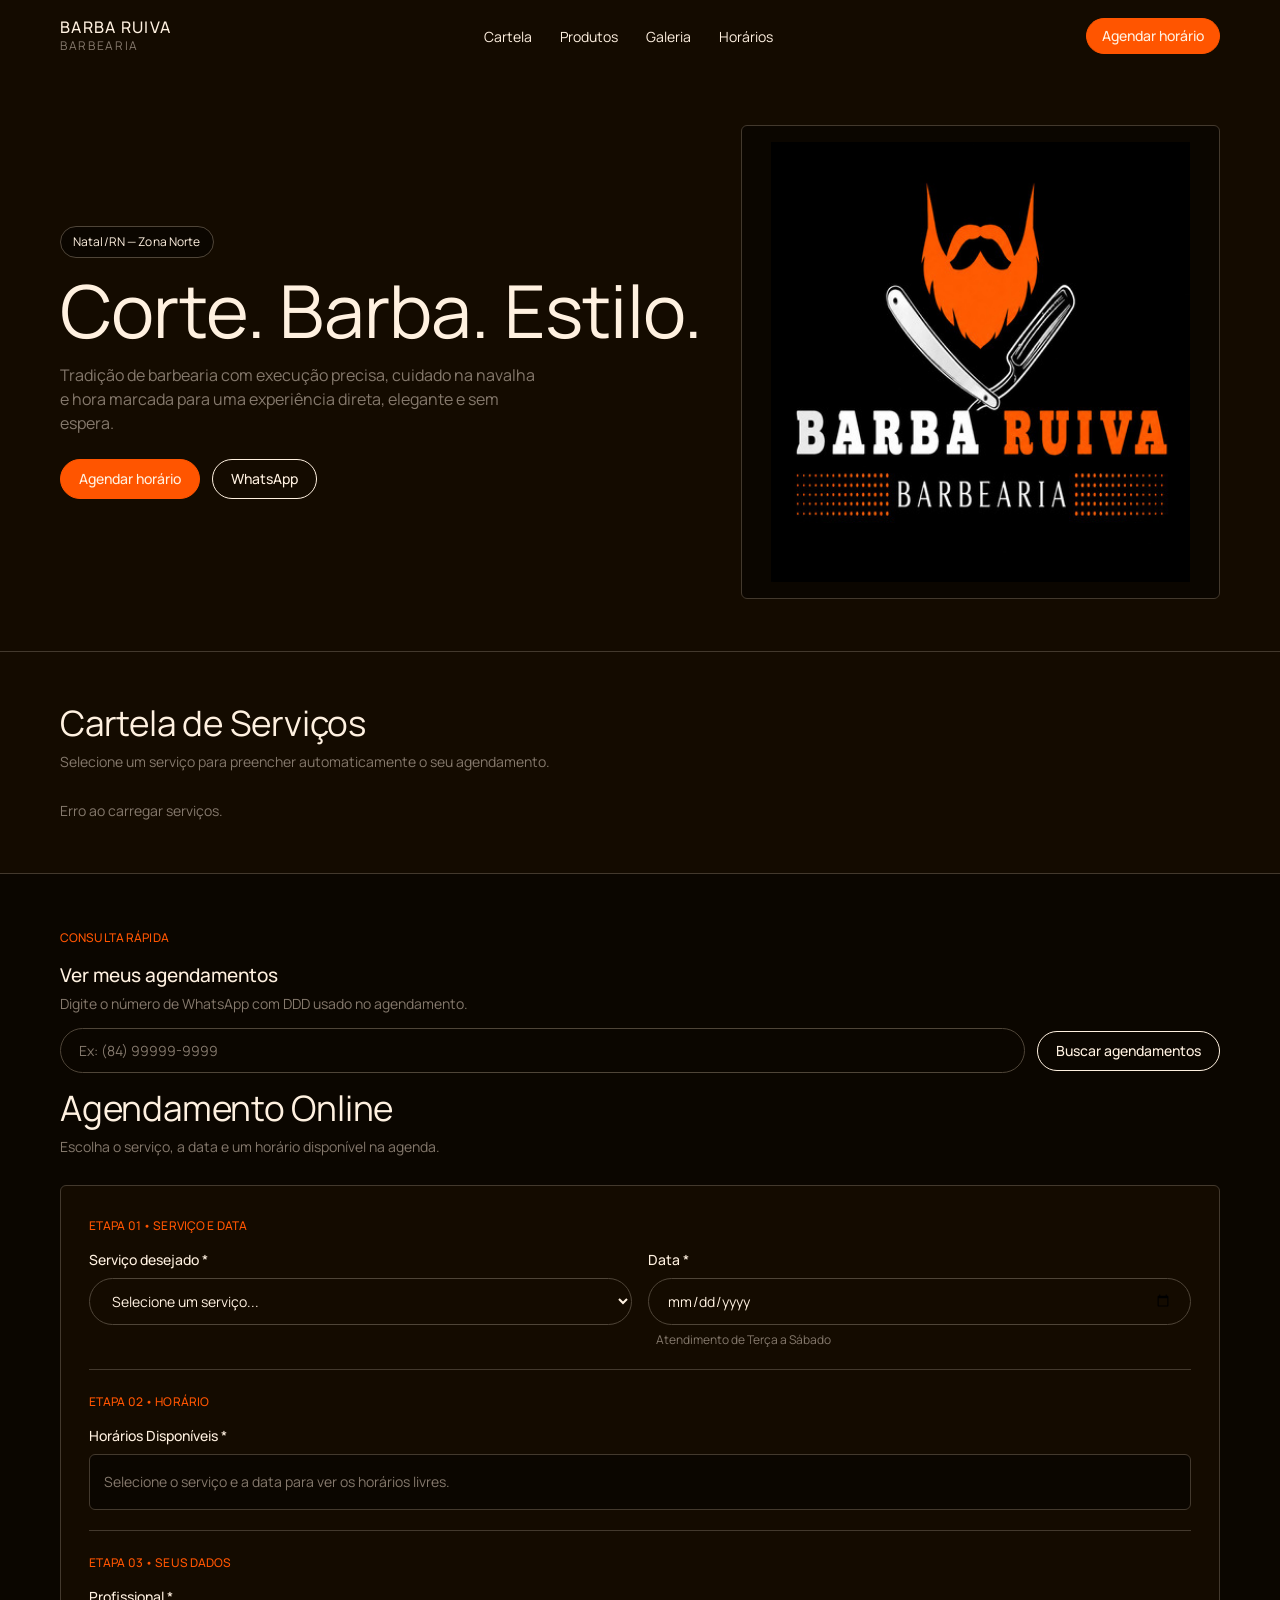
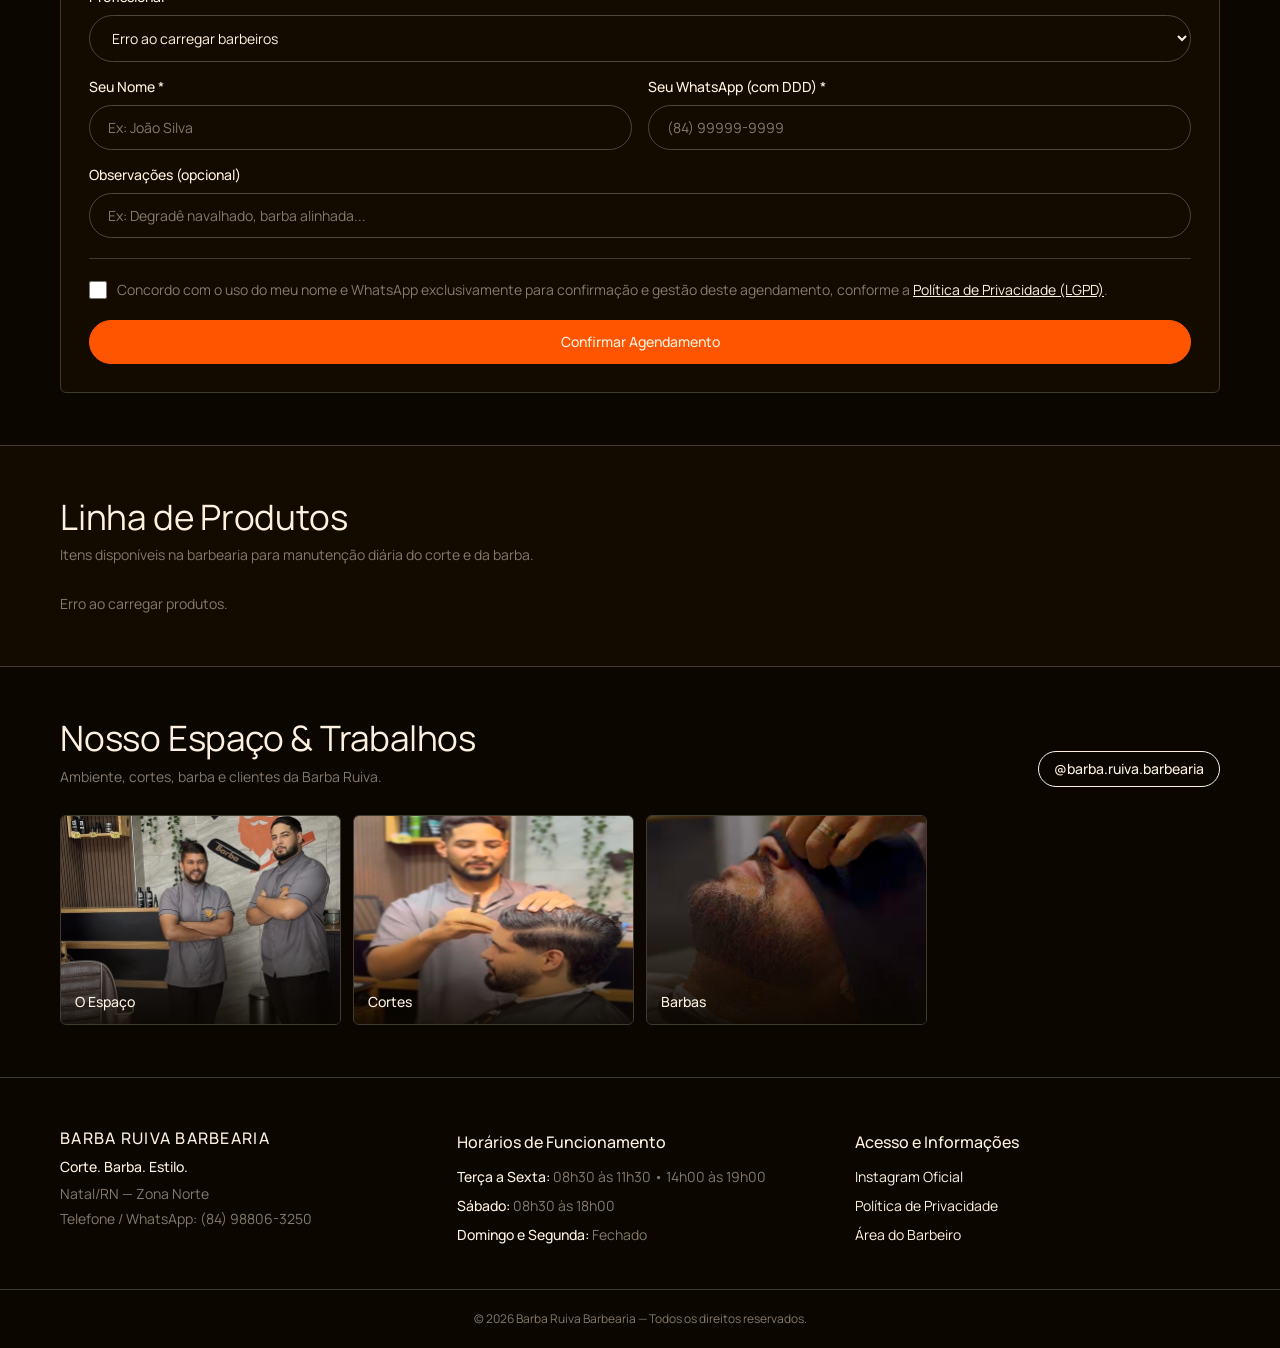
<file: index.html>
<!DOCTYPE html>
<html lang="pt-BR">
<head>
  <meta charset="UTF-8" />
  <meta name="viewport" content="width=device-width, initial-scale=1.0" />
  <title>Barba Ruiva Barbearia | Corte. Barba. Estilo. — Natal/RN</title>
  <link rel="preconnect" href="https://fonts.googleapis.com">
  <link rel="preconnect" href="https://fonts.gstatic.com" crossorigin>
  <link href="https://fonts.googleapis.com/css2?family=Inter:wght@400;500&family=Manrope:wght@400;500&display=swap" rel="stylesheet">
  <link rel="stylesheet" href="assets/css/style.css" />
  
  <!-- Configuração para Android -->
<link rel="manifest" href="manifest.json">
<meta name="theme-color" content="#121212">

<!-- Configuração para iPhone / iPad -->
<link rel="apple-touch-icon" href="logo.jpg">

<!-- Ícone padrão para abas de navegadores -->
<link rel="icon" type="image/png" sizes="192x192" href="logo.jpg">

<!-- Meta Tags para Compartilhamento (WhatsApp, Instagram, Facebook, LinkedIn) -->
<meta name="description" content="Cortes modernos, barba e estilo, Natal/RN. Agende seu horário!">
<meta property="og:type" content="website">
<meta property="og:title" content="Barba Ruiva Barbearia, Natal/RN">
<meta property="og:description" content="Cortes modernos, barba e estilo, Natal/RN. Agende seu horário!">
<meta property="og:image" content="logo.jpg">
<meta property="og:url" content="https://g4brielifrnnatal-ui.github.io/barbearia-barba-ruiva/">

<!-- Meta Tags para X (Twitter) -->
<meta name="twitter:card" content="summary_large_image">
<meta name="twitter:title" content="Barba Ruiva Barbearia - Pajuçara, Natal/RN">
<meta name="twitter:description" content="Cortes modernos, barba e estilo, Natal/RN. Agende seu horário!">
<meta name="twitter:image" content="https://github.io">
</head>
<body>

  <!-- Cabeçalho / Navegação -->
  <header class="navbar" id="main-navbar">
    <div class="container nav-content">
      <a href="#" class="brand" aria-label="Barba Ruiva Barbearia">
        <span class="brand-title">BARBA RUIVA</span>
        <span class="brand-sub">BARBEARIA</span>
      </a>

      <nav class="nav-links" aria-label="Navegação principal">
        <a href="#servicos">Cartela</a>
        <a href="#produtos">Produtos</a>
        <a href="#galeria">Galeria</a>
        <a href="#horarios">Horários</a>
      </nav>

      <div class="nav-actions">
        <a href="#agendar" class="btn btn-primary btn-sm">Agendar horário</a>
      </div>
    </div>
  </header>

  <!-- Hero Section -->
  <section class="hero">
    <div class="container hero-grid">
      <div class="hero-content">
        <span class="badge">Natal/RN — Zona Norte</span>
        <h1>Corte. Barba. Estilo.</h1>
        <p class="hero-subtitle">
          Tradição de barbearia com execução precisa, cuidado na navalha e hora marcada para uma experiência direta, elegante e sem espera.
        </p>
        <div class="hero-actions">
          <a href="#agendar" class="btn btn-primary">Agendar horário</a>
          <a href="https://wa.me/5584988063250" target="_blank" rel="noopener" class="btn btn-outline">
            WhatsApp
          </a>
        </div>
      </div>

      <div class="hero-media">
        <div class="hero-media-frame">
          <img
            src="logo.jpg"
            alt="Barbeiro em atendimento na Barba Ruiva Barbearia"
            onerror="this.src='https://placehold.co/900x1050/140b00/fff1e0?text=Barba+Ruiva+Barbearia'"
          />
        </div>
      </div>
    </div>
  </section>

  <!-- Cartela de Serviços -->
  <section id="servicos" class="section">
    <div class="container">
      <div class="section-header">
        <h2>Cartela de Serviços</h2>
        <p>Selecione um serviço para preencher automaticamente o seu agendamento.</p>
      </div>
      <div id="lista-servicos" class="grid-cards">
        <p class="loading-text">Carregando cartela de serviços...</p>
      </div>
    </div>
  </section>

  <!-- Agendamento Online -->
  <section id="agendar" class="section section-recessed">
    <!-- Consulta Rápida: Ver Meus Agendamentos -->
        <div id="meus-agendamentos-box" class="container">
          <div class="my-bookings-header">
            <div>
              <span class="step-label">Consulta Rápida</span>
              <h3>Ver meus agendamentos</h3>
              <p class="muted">Digite o número de WhatsApp com DDD usado no agendamento.</p>
            </div>
          </div>

          <div class="my-bookings-search">
            <input
              type="tel"
              id="input-consulta-telefone"
              placeholder="Ex: (84) 99999-9999"
              aria-label="Número de telefone para consultar agendamentos"
            />
            <button type="button" id="btn-buscar-agendamentos" class="btn btn-outline">
              Buscar agendamentos
            </button>
          </div>

          <div id="resultado-meus-agendamentos" class="my-bookings-results hidden"></div>
        </div>
    <div class="container">
      <div class="section-header">
        <h2>Agendamento Online</h2>
        <p>Escolha o serviço, a data e um horário disponível na agenda.</p>
      </div>

      <form id="form-agendamento" class="booking-card">
        <div class="form-step-block">
          <span class="step-label">Etapa 01 • Serviço e Data</span>
          <div class="form-grid">
            <div class="form-group">
              <label for="select-servico">Serviço desejado *</label>
              <select id="select-servico" required>
                <option value="">Selecione um serviço...</option>
              </select>
            </div>

            <div class="form-group">
              <label for="input-data">Data *</label>
              <input type="date" id="input-data" required />
              <small class="hint">Atendimento de Terça a Sábado</small>
            </div>
          </div>
        </div>

        <div class="form-step-block">
          <span class="step-label">Etapa 02 • Horário</span>
          <div class="form-group">
            <label>Horários Disponíveis *</label>
            <div id="container-horarios" class="slots-grid">
              <span class="slot-placeholder">Selecione o serviço e a data para ver os horários livres.</span>
            </div>
            <input type="hidden" id="input-horario-inicio" required />
            <input type="hidden" id="input-horario-fim" required />
          </div>
        </div>

        <div class="form-step-block">
          <span class="step-label">Etapa 03 • Seus Dados</span>
          <div class="form-group">
              <label for="select-barbeiro">Profissional *</label>
              <select id="select-barbeiro" required>
                <option value="">Carregando barbeiros...</option>
              </select>
            </div>
          <div class="form-grid">
            <div class="form-group">
              <label for="input-nome">Seu Nome *</label>
              <input type="text" id="input-nome" placeholder="Ex: João Silva" required />
            </div>

            <div class="form-group">
              <label for="input-whatsapp">Seu WhatsApp (com DDD) *</label>
              <input type="tel" id="input-whatsapp" placeholder="(84) 99999-9999" required />
            </div>
          </div>

          <div class="form-group">
            <label for="input-obs">Observações (opcional)</label>
            <input type="text" id="input-obs" placeholder="Ex: Degradê navalhado, barba alinhada..." />
          </div>
        </div>

        <div class="lgpd-box">
          <label class="checkbox-label">
            <input type="checkbox" id="input-lgpd" required />
            <span>
              Concordo com o uso do meu nome e WhatsApp exclusivamente para confirmação e gestão deste agendamento, conforme a <a href="privacidade.html" target="_blank">Política de Privacidade (LGPD)</a>.
            </span>
          </label>
        </div>

        <button type="submit" id="btn-confirmar" class="btn btn-primary btn-block">
          Confirmar Agendamento
        </button>

        <div id="feedback-agendamento" class="feedback hidden"></div>
      </form>
    </div>
  </section>

  <!-- Linha de Produtos -->
  <section id="produtos" class="section">
    <div class="container">
      <div class="section-header">
        <h2>Linha de Produtos</h2>
        <p>Itens disponíveis na barbearia para manutenção diária do corte e da barba.</p>
      </div>
      <div id="lista-produtos" class="grid-cards">
        <p class="loading-text">Carregando vitrine de produtos...</p>
      </div>
    </div>
  </section>

  <!-- Galeria — Nosso Espaço & Trabalhos -->
  <section id="galeria" class="section section-recessed">
    <div class="container">
      <div class="section-header gallery-header">
        <div>
          <h2>Nosso Espaço &amp; Trabalhos</h2>
          <p>Ambiente, cortes, barba e clientes da Barba Ruiva.</p>
        </div>
        <a href="https://www.instagram.com/barba.ruiva.barbearia/" target="_blank" rel="noopener" class="btn btn-outline btn-sm">
          @barba.ruiva.barbearia
        </a>
      </div>

      <div class="gallery-grid">
        <div class="gallery-item">
          <img src="espaco.jpg" alt="Espaço Barba Ruiva" onerror="this.src='https://placehold.co/600x420/140b00/fff1e0?text=Espaco+Barba+Ruiva'" />
          <span>O Espaço</span>
        </div>
        <div class="gallery-item">
          <img src="corte.jpg" alt="Cortes Masculinos" onerror="this.src='https://placehold.co/600x420/140b00/fff1e0?text=Cortes'" />
          <span>Cortes</span>
        </div>
        <div class="gallery-item">
          <img src="barba.jpg" alt="Barba e Navalha" onerror="this.src='https://placehold.co/600x420/140b00/fff1e0?text=Barbas'" />
          <span>Barbas</span>
        
    </div>
  </section>

  <!-- Rodapé -->
  <footer id="horarios" class="footer">
    <div class="container footer-grid">
      <div>
        <h3 class="brand-title">BARBA RUIVA BARBEARIA</h3>
        <p class="footer-tagline">Corte. Barba. Estilo.</p>
        <p class="muted">Natal/RN — Zona Norte</p>
        <p class="muted">Telefone / WhatsApp: (84) 98806-3250</p>
      </div>

      <div>
        <h4>Horários de Funcionamento</h4>
        <ul class="hours-list">
          <li><strong>Terça a Sexta:</strong> 08h30 às 11h30 • 14h00 às 19h00</li>
          <li><strong>Sábado:</strong> 08h30 às 18h00</li>
          <li><strong>Domingo e Segunda:</strong> Fechado</li>
        </ul>
      </div>

      <div>
        <h4>Acesso e Informações</h4>
        <ul class="footer-links">
          <li><a href="https://www.instagram.com/barba.ruiva.barbearia/" target="_blank" rel="noopener">Instagram Oficial</a></li>
          <li><a href="privacidade.html">Política de Privacidade</a></li>
          <li><a href="admin.html">Área do Barbeiro</a></li>
        </ul>
      </div>
    </div>
    <div class="footer-bottom">
      <p>© 2026 Barba Ruiva Barbearia — Todos os direitos reservados.</p>
    </div>
  </footer>

  <script type="module" src="assets/js/app.js"></script>
  <script>
    const navbarEl = document.getElementById('main-navbar');
    const syncNavbarScroll = () => {
      if (!navbarEl) return;
      navbarEl.classList.toggle('is-scrolled', window.scrollY > 24);
    };
    window.addEventListener('scroll', syncNavbarScroll, { passive: true });
    syncNavbarScroll();
  </script>
</body>
</html>
</file>
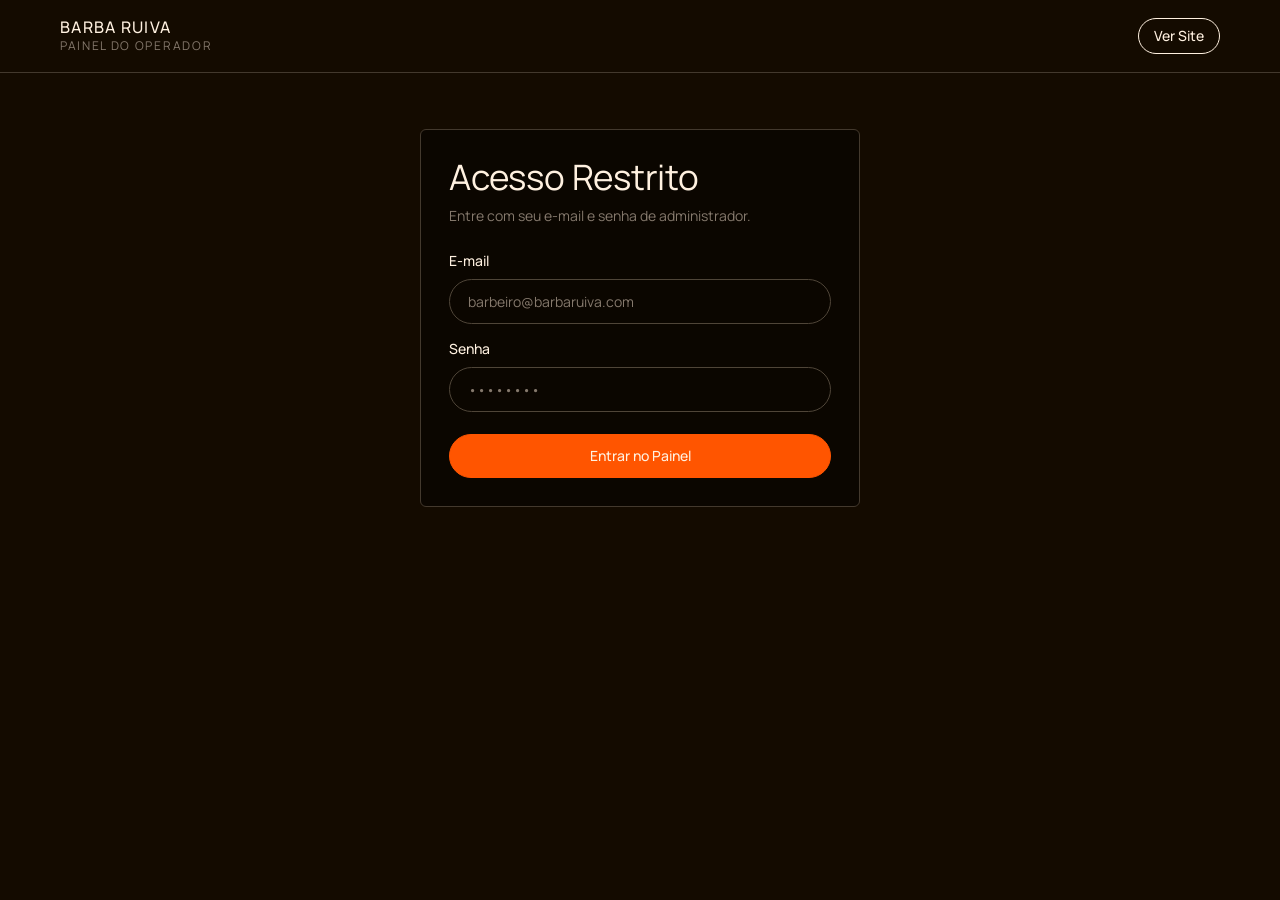
<file: admin.html>
<!DOCTYPE html>
<html lang="pt-BR">
<head>
  <meta charset="UTF-8" />
  <meta name="viewport" content="width=device-width, initial-scale=1.0" />
  <title>Painel Operador | Barba Ruiva Barbearia</title>
  <link rel="preconnect" href="https://fonts.googleapis.com">
  <link rel="preconnect" href="https://fonts.gstatic.com" crossorigin>
  <link href="https://fonts.googleapis.com/css2?family=Inter:wght@400;500&family=Manrope:wght@400;500&display=swap" rel="stylesheet">
  <link rel="stylesheet" href="assets/css/style.css" />
  <style>
    .revenue-summary {
      display: grid;
      grid-template-columns: repeat(auto-fit, minmax(210px, 1fr));
      gap: var(--element-gap);
      margin-bottom: 20px;
    }

    .revenue-card {
      background-color: var(--color-midnight-cocoa);
      border: 1px solid var(--color-walnut);
      border-radius: var(--radius-cards);
      padding: 16px;
    }

    .revenue-card.total-dia {
      border-color: var(--color-amber-forge);
    }

    .revenue-label {
      font-size: var(--text-caption);
      color: var(--color-driftwood);
      text-transform: uppercase;
      letter-spacing: var(--tracking-caption);
      margin-bottom: 6px;
    }

    .revenue-value {
      font-size: var(--text-heading-sm);
      font-weight: var(--font-weight-medium);
      color: var(--color-warm-cream);
    }

    .revenue-card.total-dia .revenue-value {
      color: var(--color-amber-forge);
    }

    .revenue-sub {
      font-size: var(--text-caption);
      color: var(--color-driftwood);
      margin-top: 4px;
    }

    .barber-select {
      margin-top: 6px;
      padding: 5px 10px;
      border-radius: var(--radius-pill);
      border: 1px solid var(--color-cedar);
      background-color: var(--color-espresso);
      color: var(--color-warm-cream);
      font-family: var(--font-primary);
      font-size: var(--text-caption);
    }
    .admin-wrapper {
      width: 100%;
      max-width: var(--page-max-width);
      margin: 40px auto 52px;
      padding: 0 20px;
    }

    .login-box {
      max-width: 440px;
      margin: 56px auto;
      background-color: var(--color-midnight-cocoa);
      padding: 28px;
      border-radius: var(--radius-cards);
      border: 1px solid var(--color-walnut);
    }

    .login-box h2 {
      font-size: var(--text-heading-lg);
      font-weight: var(--font-weight-regular);
      line-height: var(--leading-heading-lg);
      letter-spacing: var(--tracking-heading-lg);
      color: var(--color-warm-cream);
      margin-bottom: 8px;
    }

    .tabs {
      display: flex;
      gap: var(--element-gap);
      margin-bottom: 24px;
      flex-wrap: wrap;
      border-bottom: 1px solid var(--color-walnut);
      padding-bottom: 14px;
    }

    .tab-btn {
      min-height: 40px;
      background-color: transparent;
      color: var(--color-warm-cream);
      border: 1px solid var(--color-cedar);
      padding: 10px 18px;
      border-radius: var(--radius-pill);
      cursor: pointer;
      font-family: var(--font-primary);
      font-size: var(--text-body);
      font-weight: var(--font-weight-medium);
      transition: background-color 0.2s ease, border-color 0.2s ease, color 0.2s ease;
    }

    .tab-btn:hover {
      border-color: var(--color-amber-forge);
      color: var(--color-amber-forge);
    }

    .tab-btn.active {
      background-color: var(--color-amber-forge);
      border-color: var(--color-amber-forge);
      color: var(--color-espresso);
    }

    .tab-panel {
      display: none;
    }

    .tab-panel.active {
      display: block;
    }

    .agenda-toolbar {
      display: flex;
      justify-content: space-between;
      align-items: center;
      margin-bottom: 16px;
      flex-wrap: wrap;
      gap: var(--element-gap);
    }

    .agenda-toolbar h3,
    .tab-panel h3 {
      font-size: var(--text-heading-sm);
      font-weight: var(--font-weight-medium);
      line-height: var(--leading-heading-sm);
      letter-spacing: var(--tracking-heading-sm);
      color: var(--color-warm-cream);
    }

    .agenda-filter-group {
      display: flex;
      align-items: center;
      gap: 10px;
      flex-wrap: wrap;
    }

    .agenda-filter-group label {
      font-size: var(--text-body);
      color: var(--color-driftwood);
    }

    .agenda-filter-group input[type="date"] {
      min-height: 40px;
      padding: 8px 16px;
      border-radius: var(--radius-pill);
      border: 1px solid var(--color-cedar);
      background-color: var(--color-midnight-cocoa);
      color: var(--color-warm-cream);
      font-family: var(--font-primary);
      font-size: var(--text-body);
    }

    .agenda-filter-group input[type="date"]:focus {
      outline: none;
      border-color: var(--color-amber-forge);
    }

    .table-responsive {
      overflow-x: auto;
      background-color: var(--color-midnight-cocoa);
      border-radius: var(--radius-cards);
      border: 1px solid var(--color-walnut);
    }

    table {
      width: 100%;
      border-collapse: collapse;
      text-align: left;
      font-size: var(--text-body);
    }

    th,
    td {
      padding: 14px 16px;
      border-bottom: 1px solid var(--color-walnut);
      vertical-align: middle;
    }

    th {
      color: var(--color-driftwood);
      font-weight: var(--font-weight-medium);
      font-size: var(--text-caption);
      letter-spacing: var(--tracking-caption);
      text-transform: uppercase;
      background-color: var(--color-espresso);
    }

    tr:last-child td {
      border-bottom: none;
    }

    .status-badge {
      display: inline-block;
      padding: 5px 12px;
      border-radius: var(--radius-pill);
      font-size: var(--text-caption);
      font-weight: var(--font-weight-medium);
      letter-spacing: var(--tracking-caption);
      text-transform: uppercase;
      border: 1px solid var(--color-walnut);
      color: var(--color-warm-cream);
      background-color: var(--color-espresso);
    }

    .status-pendente {
      border-color: var(--color-cedar);
      color: var(--color-driftwood);
    }

    .status-confirmado {
      border-color: var(--color-amber-forge);
      color: var(--color-amber-forge);
    }

    .status-concluido {
      border-color: var(--color-warm-cream);
      color: var(--color-warm-cream);
    }

    .status-cancelado {
      border-color: var(--color-walnut);
      color: var(--color-driftwood);
    }

    .action-btns {
      display: flex;
      gap: 8px;
      flex-wrap: wrap;
    }

    .btn-xs {
      min-height: 32px;
      padding: 6px 12px;
      font-size: var(--text-caption);
      font-family: var(--font-primary);
      font-weight: var(--font-weight-medium);
      border-radius: var(--radius-pill);
      border: 1px solid var(--color-cedar);
      background-color: transparent;
      color: var(--color-warm-cream);
      cursor: pointer;
      text-decoration: none;
      display: inline-flex;
      align-items: center;
      justify-content: center;
      transition: background-color 0.2s ease, border-color 0.2s ease, color 0.2s ease;
    }

    .btn-xs:hover {
      border-color: var(--color-amber-forge);
      color: var(--color-amber-forge);
    }

    .btn-green {
      background-color: var(--color-amber-forge);
      border-color: var(--color-amber-forge);
      color: var(--color-espresso);
    }

    .btn-green:hover {
      background-color: var(--color-warm-cream);
      border-color: var(--color-warm-cream);
      color: var(--color-espresso);
    }

    .btn-blue {
      border-color: var(--color-warm-cream);
      color: var(--color-warm-cream);
    }

    .btn-red {
      border-color: var(--color-walnut);
      color: var(--color-driftwood);
    }

    .btn-whatsapp-action {
      border-color: var(--color-amber-forge);
      color: var(--color-amber-forge);
    }

    .hidden {
      display: none !important;
    }

    @media (max-width: 768px) {
      .admin-wrapper {
        margin: 24px auto 40px;
      }

      .login-box {
        margin: 32px 16px;
        padding: 20px;
      }

      .login-box h2 {
        font-size: 28px;
      }
    }
  </style>
</head>
<body>

  <header class="navbar is-scrolled">
    <div class="container nav-content">
      <a href="index.html" class="brand">
        <span class="brand-title">BARBA RUIVA</span>
        <span class="brand-sub">PAINEL DO OPERADOR</span>
      </a>
      <div class="nav-actions">
        <a href="index.html" class="btn btn-outline btn-sm">Ver Site</a>
        <button id="btn-logout" class="btn btn-primary btn-sm hidden">Sair</button>
      </div>
    </div>
  </header>

  <!-- Tela de Login -->
  <div id="login-section" class="login-box">
    <h2>Acesso Restrito</h2>
    <p class="muted" style="margin-bottom: 24px;">Entre com seu e-mail e senha de administrador.</p>
    <form id="form-login">
      <div class="form-group">
        <label for="login-email">E-mail</label>
        <input type="email" id="login-email" required placeholder="barbeiro@barbaruiva.com" />
      </div>
      <div class="form-group">
        <label for="login-password">Senha</label>
        <input type="password" id="login-password" required placeholder="••••••••" />
      </div>
      <button type="submit" class="btn btn-primary btn-block" style="margin-top: 8px;">Entrar no Painel</button>
      <div id="login-erro" class="feedback error hidden"></div>
    </form>
  </div>

  <!-- Dashboard -->
  <main id="dashboard-section" class="admin-wrapper hidden">
    <div class="tabs">
      <button class="tab-btn active" data-tab="tab-agenda">Agenda</button>
      <button class="tab-btn" data-tab="tab-servicos">Cartela &amp; Preços</button>
      <button class="tab-btn" data-tab="tab-produtos">Produtos</button>
      <button class="tab-btn" data-tab="tab-bloqueios">Bloqueios de Horário</button>
      <button class="tab-btn" data-tab="tab-barbeiros">Barbeiros</button>
    </div>

    <!-- ABA 1: AGENDA -->
    <section id="tab-agenda" class="tab-panel active">
      <div class="agenda-toolbar">
        <h3>Agendamentos &amp; Faturamento Previsto</h3>
        <div class="agenda-filter-group">
          <label for="filtro-data-agenda">Data de referência:</label>
          <input type="date" id="filtro-data-agenda" />
          <button id="btn-limpar-filtro" class="btn btn-outline btn-sm">Hoje</button>
        </div>
      </div>

      <!-- Resumo de Faturamento por Barbeiro + Total do Dia -->
      <div id="resumo-faturamento" class="revenue-summary"></div>

      <div class="table-responsive">
        <table>
          <thead>
            <tr>
              <th>Data / Hora</th>
              <th>Cliente</th>
              <th>Serviço / Barbeiro</th>
              <th>Valor</th>
              <th>Status</th>
              <th>Ações</th>
            </tr>
          </thead>
          <tbody id="tbody-agenda"></tbody>
        </table>
      </div>
    </section>
    <!-- ABA 2: SERVIÇOS -->
    <section id="tab-servicos" class="tab-panel">
      <form id="form-novo-servico" class="booking-card" style="max-width: 100%; margin-bottom: 24px;">
        <h3 style="margin-bottom: 16px;">Adicionar Novo Serviço</h3>
        <div class="form-grid">
          <div class="form-group">
            <label>Nome do Serviço *</label>
            <input type="text" id="srv-nome" required placeholder="Ex: Corte + Hidratação" />
          </div>
          <div class="form-group">
            <label>Preço (R$) *</label>
            <input type="number" step="0.01" id="srv-preco" required placeholder="45.00" />
          </div>
          <div class="form-group">
            <label>Duração (minutos) *</label>
            <select id="srv-duracao">
              <option value="15">15 min</option>
              <option value="30" selected>30 min</option>
              <option value="45">45 min</option>
              <option value="60">60 min</option>
              <option value="90">90 min</option>
            </select>
          </div>
          <div class="form-group">
            <label>Descrição</label>
            <input type="text" id="srv-desc" placeholder="Breve descrição do serviço" />
          </div>
        </div>
        <button type="submit" class="btn btn-primary" style="margin-top: 8px;">Salvar Serviço</button>
      </form>

      <div class="table-responsive">
        <table>
          <thead>
            <tr>
              <th>Serviço</th>
              <th>Duração</th>
              <th>Preço (R$)</th>
              <th>Ações</th>
            </tr>
          </thead>
          <tbody id="tbody-servicos"></tbody>
        </table>
      </div>
    </section>

    <!-- ABA 3: PRODUTOS -->
    <section id="tab-produtos" class="tab-panel">
      <form id="form-novo-produto" class="booking-card" style="max-width: 100%; margin-bottom: 24px;">
        <h3 style="margin-bottom: 16px;">Cadastrar Produto na Vitrine</h3>
        <div class="form-grid">
          <div class="form-group">
            <label>Nome do Produto *</label>
            <input type="text" id="prod-nome" required placeholder="Ex: Pomada Efeito Matte 150g" />
          </div>
          <div class="form-group">
            <label>Preço (R$) *</label>
            <input type="number" step="0.01" id="prod-preco" required placeholder="35.00" />
          </div>
        </div>
        <div class="form-group">
          <label>Descrição</label>
          <input type="text" id="prod-desc" placeholder="Fixação forte, acabamento seco..." />
        </div>
        <button type="submit" class="btn btn-primary" style="margin-top: 8px;">Adicionar Produto</button>
      </form>

      <div class="table-responsive">
        <table>
          <thead>
            <tr>
              <th>Produto</th>
              <th>Descrição</th>
              <th>Preço</th>
              <th>Ações</th>
            </tr>
          </thead>
          <tbody id="tbody-produtos"></tbody>
        </table>
      </div>
    </section>

    <!-- ABA 4: BLOQUEIOS -->
    <section id="tab-bloqueios" class="tab-panel">
      <form id="form-novo-bloqueio" class="booking-card" style="max-width: 100%; margin-bottom: 24px;">
        <h3 style="margin-bottom: 16px;">Bloquear Data ou Horário Específico</h3>
        <div class="form-grid">
          <div class="form-group">
            <label>Data *</label>
            <input type="date" id="bloq-data" required />
          </div>
          <div class="form-group">
            <label>Motivo</label>
            <input type="text" id="bloq-motivo" placeholder="Ex: Feriado, Consulta médica..." />
          </div>
          <div class="form-group">
            <label>Hora Início (deixe vazio para dia inteiro)</label>
            <input type="time" id="bloq-inicio" />
          </div>
          <div class="form-group">
            <label>Hora Fim (deixe vazio para dia inteiro)</label>
            <input type="time" id="bloq-fim" />
          </div>
        </div>
        <button type="submit" class="btn btn-primary" style="margin-top: 8px;">Criar Bloqueio</button>
      </form>

      <div class="table-responsive">
        <table>
          <thead>
            <tr>
              <th>Data</th>
              <th>Intervalo</th>
              <th>Motivo</th>
              <th>Ação</th>
            </tr>
          </thead>
          <tbody id="tbody-bloqueios"></tbody>
        </table>
      </div>
    </section>
    
    <!-- ABA 5: BARBEIROS -->
    <section id="tab-barbeiros" class="tab-panel">
      <form id="form-novo-barbeiro" class="booking-card" style="max-width: 100%; margin-bottom: 24px;">
        <h3 style="margin-bottom: 16px;">Adicionar Barbeiro</h3>
        <div class="form-grid">
          <div class="form-group">
            <label>Nome do Barbeiro *</label>
            <input type="text" id="barb-nome" required placeholder="Ex: Rafael" />
          </div>
          <div class="form-group">
            <label>Ordem de Exibição</label>
            <input type="number" id="barb-ordem" value="1" min="0" />
          </div>
        </div>
        <button type="submit" class="btn btn-primary" style="margin-top: 8px;">Adicionar Barbeiro</button>
      </form>

      <div class="table-responsive">
        <table>
          <thead>
            <tr>
              <th>Nome</th>
              <th>Ordem</th>
              <th>Ação</th>
            </tr>
          </thead>
          <tbody id="tbody-barbeiros"></tbody>
        </table>
      </div>
    </section>
  </main>

  <script type="module" src="assets/js/admin.js"></script>
</body>
</html>
</file>
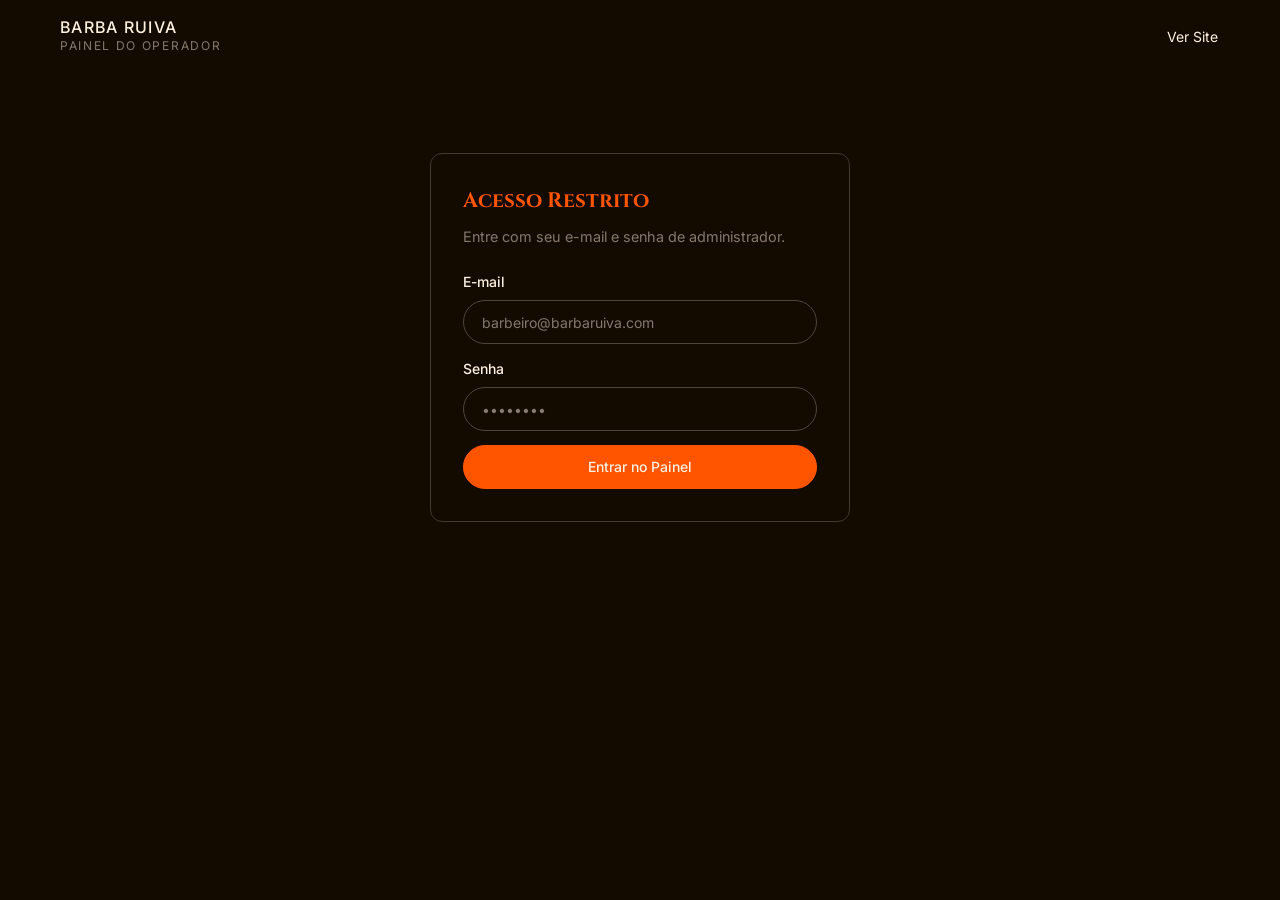
<file: admin.html.html>
<!DOCTYPE html>
<html lang="pt-BR">
<head>
  <meta charset="UTF-8" />
  <meta name="viewport" content="width=device-width, initial-scale=1.0" />
  <title>Painel Operador | Barba Ruiva Barbearia</title>
  <link href="https://fonts.googleapis.com/css2?family=Cinzel:wght@700&family=Inter:wght@400;500;600;700&display=swap" rel="stylesheet">
  <link rel="stylesheet" href="assets/css/style.css" />
  <style>
    .admin-wrapper { max-width: 1120px; margin: 40px auto; padding: 0 20px; }
    .login-box { max-width: 420px; margin: 80px auto; background: var(--bg-card); padding: 32px; border-radius: 12px; border: 1px solid var(--border); }
    .tabs { display: flex; gap: 10px; margin-bottom: 24px; flex-wrap: wrap; border-bottom: 1px solid var(--border); padding-bottom: 12px; }
    .tab-btn { background: var(--bg-card); color: var(--text-primary); border: 1px solid var(--border); padding: 10px 18px; border-radius: 6px; cursor: pointer; font-weight: 600; }
    .tab-btn.active { background: var(--accent); border-color: var(--accent); color: #fff; }
    .tab-panel { display: none; }
    .tab-panel.active { display: block; }
    .table-responsive { overflow-x: auto; background: var(--bg-card); border-radius: 10px; border: 1px solid var(--border); }
    table { width: 100%; border-collapse: collapse; text-align: left; font-size: 0.9rem; }
    th, td { padding: 14px 16px; border-bottom: 1px solid var(--border); }
    th { color: var(--accent); font-weight: 600; }
    .status-badge { padding: 4px 10px; border-radius: 999px; font-size: 0.78rem; font-weight: 600; text-transform: uppercase; }
    .status-pendente { background: rgba(234, 179, 8, 0.2); color: #fde047; }
    .status-confirmado { background: rgba(22, 163, 74, 0.2); color: #86efac; }
    .status-concluido { background: rgba(59, 130, 246, 0.2); color: #93c5fd; }
    .status-cancelado { background: rgba(220, 38, 38, 0.2); color: #fca5a5; }
    .action-btns { display: flex; gap: 6px; flex-wrap: wrap; }
    .btn-xs { padding: 6px 10px; font-size: 0.78rem; border-radius: 4px; border: none; cursor: pointer; font-weight: 600; }
    .btn-green { background: #16a34a; color: #fff; }
    .btn-blue { background: #2563eb; color: #fff; }
    .btn-red { background: #dc2626; color: #fff; }
    .hidden { display: none !important; }
  </style>
</head>
<body>

  <header class="navbar">
    <div class="container nav-content">
      <a href="index.html" class="brand">
        <span class="brand-title">BARBA RUIVA</span>
        <span class="brand-sub">PAINEL DO OPERADOR</span>
      </a>
      <div class="nav-links">
        <a href="index.html">Ver Site</a>
        <button id="btn-logout" class="btn btn-outline btn-sm hidden">Sair</button>
      </div>
    </div>
  </header>

  <!-- Tela de Login -->
  <div id="login-section" class="login-box">
    <h2 style="font-family: 'Cinzel', serif; color: var(--accent); margin-bottom: 8px;">Acesso Restrito</h2>
    <p style="color: var(--text-muted); font-size: 0.9rem; margin-bottom: 24px;">Entre com seu e-mail e senha de administrador.</p>
    <form id="form-login">
      <div class="form-group">
        <label for="login-email">E-mail</label>
        <input type="email" id="login-email" required placeholder="barbeiro@barbaruiva.com" />
      </div>
      <div class="form-group">
        <label for="login-password">Senha</label>
        <input type="password" id="login-password" required placeholder="••••••••" />
      </div>
      <button type="submit" class="btn btn-primary btn-block">Entrar no Painel</button>
      <div id="login-erro" class="feedback error hidden"></div>
    </form>
  </div>

  <!-- Dashboard -->
  <main id="dashboard-section" class="admin-wrapper hidden">
    <div class="tabs">
      <button class="tab-btn active" data-tab="tab-agenda">📅 Agenda</button>
      <button class="tab-btn" data-tab="tab-servicos">✂️ Cartela & Preços</button>
      <button class="tab-btn" data-tab="tab-produtos">🧴 Produtos</button>
      <button class="tab-btn" data-tab="tab-bloqueios">⛔ Bloqueios de Horário</button>
    </div>

    <!-- ABA 1: AGENDA -->
    <section id="tab-agenda" class="tab-panel active">
      <div style="display: flex; justify-content: space-between; align-items: center; margin-bottom: 16px; flex-wrap: wrap; gap: 12px;">
        <h3>Agendamentos</h3>
        <div>
          <label for="filtro-data-agenda" style="font-size: 0.85rem; color: var(--text-muted); margin-right: 8px;">Filtrar por data:</label>
          <input type="date" id="filtro-data-agenda" style="padding: 8px; border-radius: 6px; border: 1px solid var(--border); background: var(--bg-card); color: #fff;" />
          <button id="btn-limpar-filtro" class="btn btn-outline btn-sm">Ver Próximos</button>
        </div>
      </div>

      <div class="table-responsive">
        <table>
          <thead>
            <tr>
              <th>Data / Hora</th>
              <th>Cliente</th>
              <th>Serviço</th>
              <th>Valor</th>
              <th>Status</th>
              <th>Ações</th>
            </tr>
          </thead>
          <tbody id="tbody-agenda"></tbody>
        </table>
      </div>
    </section>

    <!-- ABA 2: SERVIÇOS -->
    <section id="tab-servicos" class="tab-panel">
      <form id="form-novo-servico" class="booking-card" style="max-width: 100%; margin-bottom: 24px;">
        <h3 style="margin-bottom: 16px;">Adicionar Novo Serviço</h3>
        <div class="form-grid">
          <div class="form-group">
            <label>Nome do Serviço *</label>
            <input type="text" id="srv-nome" required placeholder="Ex: Corte + Hidratação" />
          </div>
          <div class="form-group">
            <label>Preço (R$) *</label>
            <input type="number" step="0.01" id="srv-preco" required placeholder="45.00" />
          </div>
          <div class="form-group">
            <label>Duração (minutos) *</label>
            <select id="srv-duracao">
              <option value="15">15 min</option>
              <option value="30" selected>30 min</option>
              <option value="45">45 min</option>
              <option value="60">60 min</option>
              <option value="90">90 min</option>
            </select>
          </div>
          <div class="form-group">
            <label>Descrição</label>
            <input type="text" id="srv-desc" placeholder="Breve descrição do serviço" />
          </div>
        </div>
        <button type="submit" class="btn btn-primary">Salvar Serviço</button>
      </form>

      <div class="table-responsive">
        <table>
          <thead>
            <tr>
              <th>Serviço</th>
              <th>Duração</th>
              <th>Preço (R$)</th>
              <th>Ações</th>
            </tr>
          </thead>
          <tbody id="tbody-servicos"></tbody>
        </table>
      </div>
    </section>

    <!-- ABA 3: PRODUTOS -->
    <section id="tab-produtos" class="tab-panel">
      <form id="form-novo-produto" class="booking-card" style="max-width: 100%; margin-bottom: 24px;">
        <h3 style="margin-bottom: 16px;">Cadastrar Produto na Vitrine</h3>
        <div class="form-grid">
          <div class="form-group">
            <label>Nome do Produto *</label>
            <input type="text" id="prod-nome" required placeholder="Ex: Pomada Efeito Matte 150g" />
          </div>
          <div class="form-group">
            <label>Preço (R$) *</label>
            <input type="number" step="0.01" id="prod-preco" required placeholder="35.00" />
          </div>
        </div>
        <div class="form-group">
          <label>Descrição</label>
          <input type="text" id="prod-desc" placeholder="Fixação forte, acabamento seco..." />
        </div>
        <button type="submit" class="btn btn-primary">Adicionar Produto</button>
      </form>

      <div class="table-responsive">
        <table>
          <thead>
            <tr>
              <th>Produto</th>
              <th>Descrição</th>
              <th>Preço</th>
              <th>Ações</th>
            </tr>
          </thead>
          <tbody id="tbody-produtos"></tbody>
        </table>
      </div>
    </section>

    <!-- ABA 4: BLOQUEIOS -->
    <section id="tab-bloqueios" class="tab-panel">
      <form id="form-novo-bloqueio" class="booking-card" style="max-width: 100%; margin-bottom: 24px;">
        <h3 style="margin-bottom: 16px;">Bloquear Data ou Horário Específico</h3>
        <div class="form-grid">
          <div class="form-group">
            <label>Data *</label>
            <input type="date" id="bloq-data" required />
          </div>
          <div class="form-group">
            <label>Motivo</label>
            <input type="text" id="bloq-motivo" placeholder="Ex: Feriado, Consulta médica..." />
          </div>
          <div class="form-group">
            <label>Hora Início (deixe vazio para dia inteiro)</label>
            <input type="time" id="bloq-inicio" />
          </div>
          <div class="form-group">
            <label>Hora Fim (deixe vazio para dia inteiro)</label>
            <input type="time" id="bloq-fim" />
          </div>
        </div>
        <button type="submit" class="btn btn-primary">Criar Bloqueio</button>
      </form>

      <div class="table-responsive">
        <table>
          <thead>
            <tr>
              <th>Data</th>
              <th>Intervalo</th>
              <th>Motivo</th>
              <th>Ação</th>
            </tr>
          </thead>
          <tbody id="tbody-bloqueios"></tbody>
        </table>
      </div>
    </section>
  </main>

  <script type="module" src="assets/js/admin.js"></script>
</body>
</html>
</file>
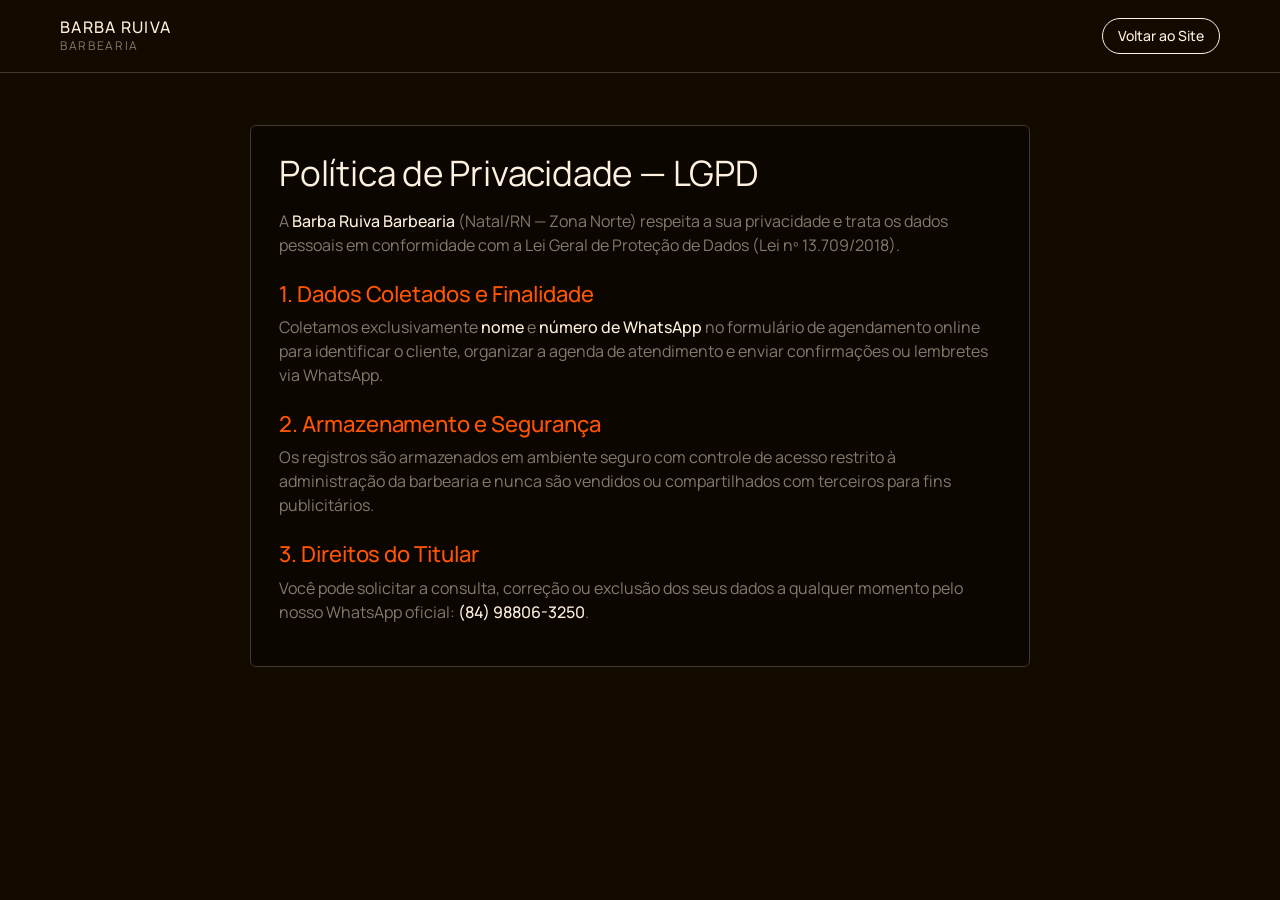
<file: privacidade.html>
<!DOCTYPE html>
<html lang="pt-BR">
<head>
  <meta charset="UTF-8" />
  <meta name="viewport" content="width=device-width, initial-scale=1.0" />
  <title>Política de Privacidade (LGPD) | Barba Ruiva Barbearia</title>
  <link rel="preconnect" href="https://fonts.googleapis.com">
  <link rel="preconnect" href="https://fonts.gstatic.com" crossorigin>
  <link href="https://fonts.googleapis.com/css2?family=Inter:wght@400;500&family=Manrope:wght@400;500&display=swap" rel="stylesheet">
  <link rel="stylesheet" href="assets/css/style.css" />
  <style>
    .privacy-main {
      padding: 52px 20px;
      max-width: 820px;
    }

    .privacy-card {
      background-color: var(--color-midnight-cocoa);
      border: 1px solid var(--color-walnut);
      border-radius: var(--radius-cards);
      padding: 28px;
    }

    .privacy-card h1 {
      font-size: var(--text-heading-lg);
      font-weight: var(--font-weight-regular);
      line-height: var(--leading-heading-lg);
      letter-spacing: var(--tracking-heading-lg);
      color: var(--color-warm-cream);
      margin-bottom: 16px;
    }

    .privacy-card h3 {
      font-size: var(--text-heading-sm);
      font-weight: var(--font-weight-medium);
      line-height: var(--leading-heading-sm);
      letter-spacing: var(--tracking-heading-sm);
      color: var(--color-amber-forge);
      margin: 24px 0 8px;
    }

    .privacy-card p {
      color: var(--color-driftwood);
      font-size: var(--text-body-lg);
      line-height: var(--leading-body-lg);
      margin-bottom: 14px;
    }

    .privacy-card strong {
      color: var(--color-warm-cream);
      font-weight: var(--font-weight-medium);
    }

    @media (max-width: 768px) {
      .privacy-main {
        padding: 36px 20px;
      }

      .privacy-card {
        padding: 20px;
      }

      .privacy-card h1 {
        font-size: 28px;
      }
    }
  </style>
</head>
<body>
  <header class="navbar is-scrolled">
    <div class="container nav-content">
      <a href="index.html" class="brand">
        <span class="brand-title">BARBA RUIVA</span>
        <span class="brand-sub">BARBEARIA</span>
      </a>
      <a href="index.html" class="btn btn-outline btn-sm">Voltar ao Site</a>
    </div>
  </header>

  <main class="container privacy-main">
    <article class="privacy-card">
      <h1>Política de Privacidade — LGPD</h1>
      <p>A <strong>Barba Ruiva Barbearia</strong> (Natal/RN — Zona Norte) respeita a sua privacidade e trata os dados pessoais em conformidade com a Lei Geral de Proteção de Dados (Lei nº 13.709/2018).</p>

      <h3>1. Dados Coletados e Finalidade</h3>
      <p>Coletamos exclusivamente <strong>nome</strong> e <strong>número de WhatsApp</strong> no formulário de agendamento online para identificar o cliente, organizar a agenda de atendimento e enviar confirmações ou lembretes via WhatsApp.</p>

      <h3>2. Armazenamento e Segurança</h3>
      <p>Os registros são armazenados em ambiente seguro com controle de acesso restrito à administração da barbearia e nunca são vendidos ou compartilhados com terceiros para fins publicitários.</p>

      <h3>3. Direitos do Titular</h3>
      <p>Você pode solicitar a consulta, correção ou exclusão dos seus dados a qualquer momento pelo nosso WhatsApp oficial: <strong>(84) 98806-3250</strong>.</p>
    </article>
  </main>
</body>
</html>
</file>
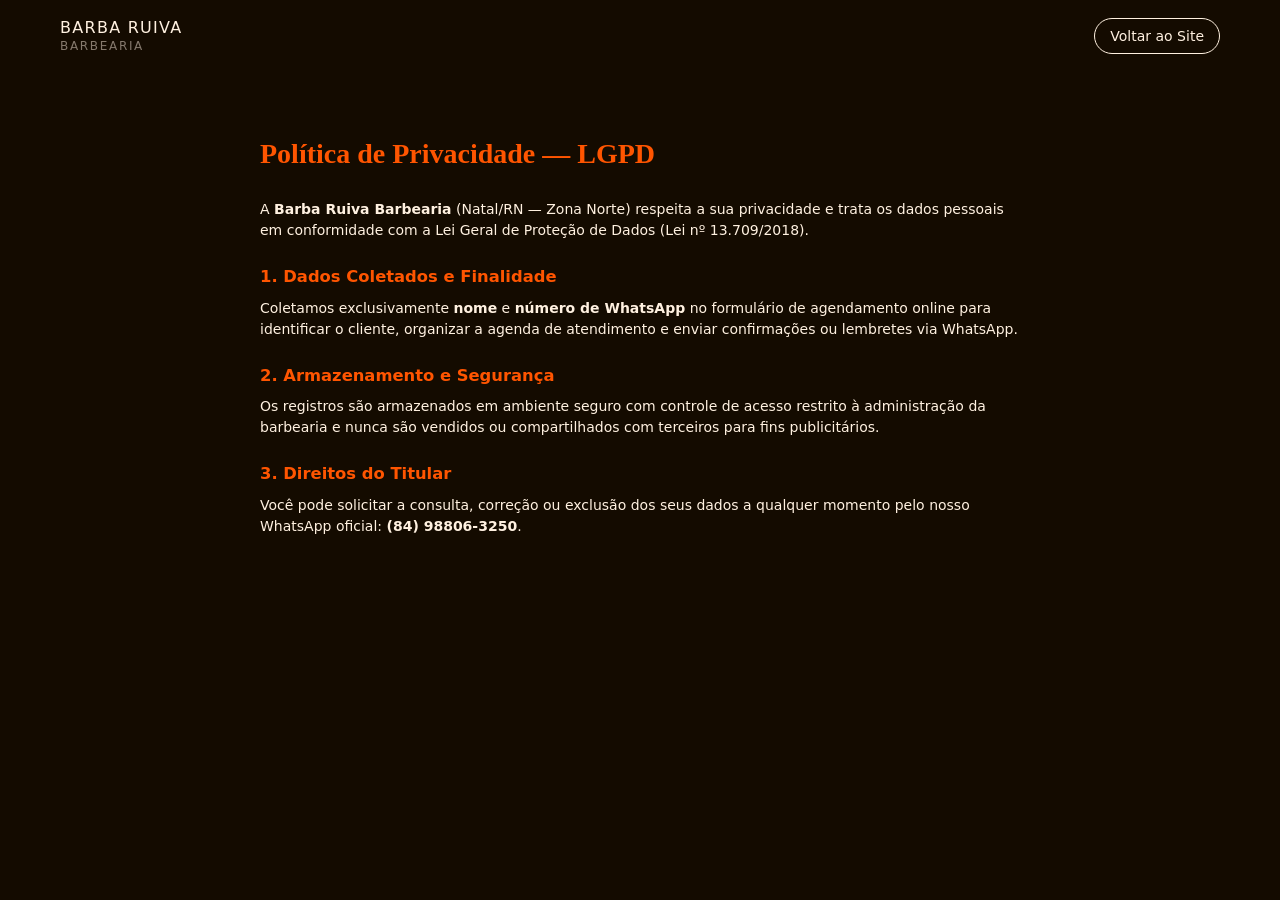
<file: privacidade.html.html>
<!DOCTYPE html>
<html lang="pt-BR">
<head>
  <meta charset="UTF-8" />
  <meta name="viewport" content="width=device-width, initial-scale=1.0" />
  <title>Política de Privacidade (LGPD) | Barba Ruiva Barbearia</title>
  <link rel="stylesheet" href="assets/css/style.css" />
</head>
<body>
  <header class="navbar">
    <div class="container nav-content">
      <a href="index.html" class="brand">
        <span class="brand-title">BARBA RUIVA</span>
        <span class="brand-sub">BARBEARIA</span>
      </a>
      <a href="index.html" class="btn btn-outline btn-sm">Voltar ao Site</a>
    </div>
  </header>

  <main class="container" style="padding: 60px 20px; max-width: 800px;">
    <h1 style="font-family: 'Cinzel', serif; color: var(--accent); margin-bottom: 24px;">Política de Privacidade — LGPD</h1>
    <p style="margin-bottom: 16px;">A <strong>Barba Ruiva Barbearia</strong> (Natal/RN — Zona Norte) respeita a sua privacidade e trata os dados pessoais em conformidade com a Lei Geral de Proteção de Dados (Lei nº 13.709/2018).</p>
    <h3 style="color: var(--accent); margin: 24px 0 8px;">1. Dados Coletados e Finalidade</h3>
    <p style="margin-bottom: 16px;">Coletamos exclusivamente <strong>nome</strong> e <strong>número de WhatsApp</strong> no formulário de agendamento online para identificar o cliente, organizar a agenda de atendimento e enviar confirmações ou lembretes via WhatsApp.</p>
    <h3 style="color: var(--accent); margin: 24px 0 8px;">2. Armazenamento e Segurança</h3>
    <p style="margin-bottom: 16px;">Os registros são armazenados em ambiente seguro com controle de acesso restrito à administração da barbearia e nunca são vendidos ou compartilhados com terceiros para fins publicitários.</p>
    <h3 style="color: var(--accent); margin: 24px 0 8px;">3. Direitos do Titular</h3>
    <p>Você pode solicitar a consulta, correção ou exclusão dos seus dados a qualquer momento pelo nosso WhatsApp oficial: <strong>(84) 98806-3250</strong>.</p>
  </main>
</body>
</html>
</file>
<file: assets/css/style.css>
:root {
  /* Cores — Base DESIGN.md + Laranja da Logo Barba Ruiva */
  --color-espresso: #140b00;
  --color-midnight-cocoa: #0b0600;
  --color-warm-cream: #fff1e0;
  --color-soft-cream: #f1f1f1;
  --color-walnut: #43392d;
  --color-cedar: #4f4538;
  --color-driftwood: #85796c;
  --color-burnt-edge: #181109;
  --color-amber-forge: #ff5500;

  /* Tipografia */
  --font-primary: 'PP Neue Montreal', 'Manrope', 'Inter', ui-sans-serif, system-ui, -apple-system, BlinkMacSystemFont, "Segoe UI", Roboto, sans-serif;
  --font-weight-regular: 400;
  --font-weight-medium: 500;

  /* Escala Tipográfica */
  --text-caption: 12px;
  --leading-caption: 1.4;
  --tracking-caption: 0.12px;
  --text-body: 14px;
  --leading-body: 1.5;
  --text-body-lg: 16px;
  --leading-body-lg: 1.5;
  --text-subheading: 19px;
  --leading-subheading: 1.4;
  --text-heading-sm: 22px;
  --leading-heading-sm: 1.2;
  --tracking-heading-sm: -0.05px;
  --text-heading-lg: 35px;
  --leading-heading-lg: 1.1;
  --tracking-heading-lg: -0.21px;
  --text-hero: 73px;
  --leading-hero: 1;
  --tracking-hero: -0.8px;

  /* Espaçamento e Raios */
  --page-max-width: 1200px;
  --section-gap: 52px;
  --element-gap: 12px;
  --radius-cards: 6px;
  --radius-nav: 6px;
  --radius-pill: 9999px;

  /* Mapeamento compatível para elementos existentes */
  --bg-primary: var(--color-espresso);
  --bg-secondary: var(--color-midnight-cocoa);
  --bg-card: var(--color-espresso);
  --accent: var(--color-amber-forge);
  --accent-hover: var(--color-amber-forge);
  --text-primary: var(--color-warm-cream);
  --text-muted: var(--color-driftwood);
  --border: var(--color-walnut);
  --success: var(--color-warm-cream);
  --danger: var(--color-warm-cream);
}

*,
*::before,
*::after {
  box-sizing: border-box;
  margin: 0;
  padding: 0;
}

html {
  scroll-behavior: smooth;
  overflow-x: hidden;
}

body {
  font-family: var(--font-primary);
  font-weight: var(--font-weight-regular);
  font-size: var(--text-body);
  line-height: var(--leading-body);
  background-color: var(--color-espresso);
  color: var(--color-warm-cream);
  overflow-x: hidden;
  -webkit-font-smoothing: antialiased;
}

img {
  max-width: 100%;
  display: block;
}

.container {
  width: 100%;
  max-width: var(--page-max-width);
  margin: 0 auto;
  padding: 0 20px;
}

/* Cabeçalho */
.navbar {
  position: sticky;
  top: 0;
  z-index: 100;
  background-color: transparent;
  border-bottom: 1px solid transparent;
  transition: background-color 0.25s ease, border-color 0.25s ease;
}

.navbar.is-scrolled {
  background-color: var(--color-espresso);
  border-bottom-color: var(--color-walnut);
}

.nav-content {
  min-height: 72px;
  display: flex;
  align-items: center;
  justify-content: space-between;
  gap: var(--element-gap);
  padding-top: 10px;
  padding-bottom: 10px;
}

.brand {
  text-decoration: none;
  display: inline-flex;
  flex-direction: column;
  gap: 2px;
  border-radius: var(--radius-nav);
}

.brand-title {
  font-family: var(--font-primary);
  font-size: var(--text-body-lg);
  font-weight: var(--font-weight-medium);
  letter-spacing: 0.08em;
  color: var(--color-warm-cream);
  line-height: 1.1;
}

.brand-sub {
  font-size: var(--text-caption);
  font-weight: var(--font-weight-regular);
  letter-spacing: 0.14em;
  color: var(--color-driftwood);
  line-height: 1.2;
}

.nav-links {
  display: flex;
  align-items: center;
  justify-content: center;
  gap: 24px;
}

.nav-links a {
  color: var(--color-warm-cream);
  text-decoration: none;
  font-size: var(--text-body);
  font-weight: var(--font-weight-regular);
  padding: 6px 2px;
  transition: color 0.2s ease;
}

.nav-links a:hover {
  color: var(--color-amber-forge);
}

.nav-actions {
  display: flex;
  align-items: center;
  gap: var(--element-gap);
}

/* Botões Pill */
.btn {
  display: inline-flex;
  align-items: center;
  justify-content: center;
  min-height: 40px;
  padding: 12px 18px;
  border-radius: var(--radius-pill);
  font-family: var(--font-primary);
  font-size: var(--text-body);
  font-weight: var(--font-weight-medium);
  line-height: 1;
  text-decoration: none;
  cursor: pointer;
  border: 1px solid transparent;
  transition: background-color 0.2s ease, border-color 0.2s ease, color 0.2s ease;
}

.btn-sm {
  min-height: 36px;
  padding: 10px 15px;
  font-size: var(--text-body);
}

.btn-block {
  width: 100%;
  min-height: 44px;
  padding: 12px 20px;
}

.btn-primary {
  background-color: var(--color-amber-forge);
  color: var(--color-warm-cream);
  border-color: var(--color-amber-forge);
}

.btn-primary:hover {
  background-color: var(--color-warm-cream);
  border-color: var(--color-warm-cream);
  color: var(--color-espresso);
}

.btn-outline {
  background-color: transparent;
  color: var(--color-warm-cream);
  border-color: var(--color-warm-cream);
}

.btn-outline:hover {
  border-color: var(--color-amber-forge);
  color: var(--color-amber-forge);
}

/* Hero Section */
.hero {
  padding: var(--section-gap) 0;
  border-bottom: 1px solid var(--color-walnut);
}

.hero-grid {
  display: grid;
  grid-template-columns: 1.15fr 0.85fr;
  align-items: center;
  gap: 32px;
}

.badge {
  display: inline-block;
  padding: 6px 12px;
  border-radius: var(--radius-pill);
  border: 1px solid var(--color-cedar);
  background-color: var(--color-midnight-cocoa);
  color: var(--color-warm-cream);
  font-size: var(--text-caption);
  font-weight: var(--font-weight-regular);
  letter-spacing: var(--tracking-caption);
  margin-bottom: 16px;
}

.hero h1 {
  font-size: var(--text-hero);
  font-weight: var(--font-weight-regular);
  line-height: var(--leading-hero);
  letter-spacing: var(--tracking-hero);
  color: var(--color-warm-cream);
  margin-bottom: 16px;
}

.hero-subtitle {
  max-width: 480px;
  font-size: var(--text-body-lg);
  line-height: var(--leading-body-lg);
  font-weight: var(--font-weight-regular);
  color: var(--color-driftwood);
  margin-bottom: 24px;
}

.hero-actions {
  display: flex;
  align-items: center;
  gap: var(--element-gap);
  flex-wrap: wrap;
}

/* No desktop */
.hero-media-frame {
  position: relative;
  border-radius: var(--radius-cards);
  border: 1px solid var(--color-walnut);
  overflow: hidden;
  background-color: var(--color-midnight-cocoa);
  display: flex;
  align-items: center;
  justify-content: center;
  padding: 16px;
}

.hero-media-frame::after {
  content: none; /* Remove o gradiente escuro sobre a logo */
}

.hero-media-frame img {
  width: 100%;
  height: auto;
  max-height: 440px;
  object-fit: contain;
}

/* No tablet e celular */
@media (max-width: 960px) {
  .hero-grid {
    grid-template-columns: 1fr;
  }

  .hero-media-frame {
    max-height: none;
    aspect-ratio: auto;
    padding: 12px;
  }

  .hero-media-frame img {
    max-height: 280px;
    width: auto;
    max-width: 100%;
  }
}

/* Seções */
.section {
  padding: var(--section-gap) 0;
}

.section-recessed {
  background-color: var(--color-midnight-cocoa);
  border-top: 1px solid var(--color-walnut);
  border-bottom: 1px solid var(--color-walnut);
}

.section-header {
  margin-bottom: 28px;
}

.section-header h2 {
  font-size: var(--text-heading-lg);
  font-weight: var(--font-weight-regular);
  line-height: var(--leading-heading-lg);
  letter-spacing: var(--tracking-heading-lg);
  color: var(--color-warm-cream);
  margin-bottom: 8px;
}

.section-header p {
  font-size: var(--text-body);
  line-height: var(--leading-body);
  color: var(--color-driftwood);
}

.loading-text {
  color: var(--color-driftwood);
  font-size: var(--text-body);
}

/* Grid e Cards (6px de raio, borda 1px Walnut) */
.grid-cards {
  display: grid;
  grid-template-columns: repeat(auto-fill, minmax(270px, 1fr));
  gap: var(--element-gap);
}

.card {
  background-color: var(--color-espresso);
  border: 1px solid var(--color-walnut);
  border-radius: var(--radius-cards);
  padding: 20px;
  display: flex;
  flex-direction: column;
  justify-content: space-between;
  gap: 16px;
  transition: border-color 0.2s ease;
}

.card:hover {
  border-color: var(--color-amber-forge);
}

.card h3 {
  font-size: var(--text-subheading);
  font-weight: var(--font-weight-medium);
  line-height: var(--leading-subheading);
  color: var(--color-warm-cream);
  margin-bottom: 6px;
}

.card p {
  color: var(--color-driftwood);
  font-size: var(--text-body);
  line-height: var(--leading-body);
}

.card-footer {
  display: flex;
  justify-content: space-between;
  align-items: center;
  gap: var(--element-gap);
  border-top: 1px solid var(--color-walnut);
  padding-top: 14px;
}

.price {
  font-size: var(--text-heading-sm);
  font-weight: var(--font-weight-medium);
  line-height: var(--leading-heading-sm);
  letter-spacing: var(--tracking-heading-sm);
  color: var(--color-amber-forge);
}

.duration {
  font-size: var(--text-caption);
  color: var(--color-driftwood);
  margin-top: 2px;
}

/* Formulário de Agendamento */
.booking-card {
  background-color: var(--color-espresso);
  border: 1px solid var(--color-walnut);
  border-radius: var(--radius-cards);
  padding: 28px;
}

.form-step-block {
  padding-bottom: 20px;
  margin-bottom: 20px;
  border-bottom: 1px solid var(--color-walnut);
}

.step-label {
  display: inline-block;
  font-size: var(--text-caption);
  font-weight: var(--font-weight-medium);
  letter-spacing: var(--tracking-caption);
  text-transform: uppercase;
  color: var(--color-amber-forge);
  margin-bottom: 14px;
}

.form-grid {
  display: grid;
  grid-template-columns: repeat(2, minmax(0, 1fr));
  gap: 16px;
}

.form-group {
  margin-bottom: 14px;
}

.form-group:last-child {
  margin-bottom: 0;
}

.form-group label {
  display: block;
  font-size: var(--text-body);
  font-weight: var(--font-weight-medium);
  color: var(--color-warm-cream);
  margin-bottom: 8px;
}

/* Inputs e Selects em formato pill com contorno Cedar e foco no laranja da logo */
.form-group input,
.form-group select {
  width: 100%;
  min-height: 44px;
  padding: 12px 18px;
  border-radius: var(--radius-pill);
  border: 1px solid var(--color-cedar);
  background-color: transparent;
  color: var(--color-warm-cream);
  font-family: var(--font-primary);
  font-size: var(--text-body);
  font-weight: var(--font-weight-regular);
  transition: border-color 0.2s ease;
}

.form-group input::placeholder {
  color: var(--color-driftwood);
}

.form-group input:focus,
.form-group select:focus {
  outline: none;
  border-color: var(--color-amber-forge);
}

.form-group select option {
  background-color: var(--color-espresso);
  color: var(--color-warm-cream);
}

.hint {
  display: block;
  margin-top: 6px;
  padding-left: 8px;
  font-size: var(--text-caption);
  color: var(--color-driftwood);
}

/* Slots de Horários */
.slots-grid {
  display: flex;
  flex-wrap: wrap;
  gap: var(--element-gap);
  padding: 14px;
  border-radius: var(--radius-cards);
  border: 1px solid var(--color-walnut);
  background-color: var(--color-midnight-cocoa);
  min-height: 56px;
}

.slot-placeholder {
  color: var(--color-driftwood);
  font-size: var(--text-body);
  align-self: center;
}

.slot-btn {
  padding: 10px 16px;
  border-radius: var(--radius-pill);
  border: 1px solid var(--color-cedar);
  background-color: transparent;
  color: var(--color-warm-cream);
  font-family: var(--font-primary);
  font-size: var(--text-body);
  font-weight: var(--font-weight-medium);
  cursor: pointer;
  transition: background-color 0.2s ease, border-color 0.2s ease, color 0.2s ease;
}

.slot-btn:hover {
  border-color: var(--color-amber-forge);
  color: var(--color-amber-forge);
}

.slot-btn.selected {
  background-color: var(--color-amber-forge);
  border-color: var(--color-amber-forge);
  color: var(--color-warm-cream);
}

/* LGPD */
.lgpd-box {
  margin-bottom: 20px;
  font-size: var(--text-body);
  color: var(--color-driftwood);
}

.checkbox-label {
  display: flex;
  align-items: flex-start;
  gap: 10px;
  cursor: pointer;
}

.checkbox-label input {
  width: 18px;
  height: 18px;
  margin-top: 2px;
  flex-shrink: 0;
  accent-color: var(--color-amber-forge);
}

.checkbox-label a {
  color: var(--color-warm-cream);
  text-decoration: underline;
}

.checkbox-label a:hover {
  color: var(--color-amber-forge);
}

/* Feedback */
.feedback {
  margin-top: 16px;
  padding: 14px 18px;
  border-radius: var(--radius-cards);
  font-size: var(--text-body);
  border: 1px solid var(--color-walnut);
}

.feedback.hidden {
  display: none;
}

.feedback.success {
  background-color: var(--color-midnight-cocoa);
  border-color: var(--color-amber-forge);
  color: var(--color-warm-cream);
}

.feedback.error {
  background-color: var(--color-midnight-cocoa);
  border-color: var(--color-warm-cream);
  color: var(--color-warm-cream);
}

/* Galeria */
.gallery-header {
  display: flex;
  align-items: flex-end;
  justify-content: space-between;
  gap: 16px;
  flex-wrap: wrap;
}

.gallery-grid {
  display: grid;
  grid-template-columns: repeat(4, minmax(0, 1fr));
  gap: var(--element-gap);
}

.gallery-item {
  position: relative;
  border-radius: var(--radius-cards);
  border: 1px solid var(--color-walnut);
  overflow: hidden;
  background-color: var(--color-espresso);
  aspect-ratio: 4 / 3;
}

.gallery-item::after {
  content: "";
  position: absolute;
  inset: 0;
  background: linear-gradient(180deg, transparent 45%, rgba(11, 6, 0, 0.85) 100%);
  pointer-events: none;
}

.gallery-item img {
  width: 100%;
  height: 100%;
  object-fit: cover;
}

.gallery-item span {
  position: absolute;
  left: 14px;
  bottom: 12px;
  z-index: 2;
  font-size: var(--text-body);
  font-weight: var(--font-weight-medium);
  color: var(--color-warm-cream);
}

/* Rodapé */
.footer {
  background-color: var(--color-midnight-cocoa);
  padding-top: var(--section-gap);
}

.footer-grid {
  display: grid;
  grid-template-columns: repeat(3, minmax(0, 1fr));
  gap: 32px;
  padding-bottom: 36px;
}

.footer-tagline {
  color: var(--color-warm-cream);
  font-weight: var(--font-weight-medium);
  margin-top: 8px;
  margin-bottom: 6px;
}

.muted {
  color: var(--color-driftwood);
  font-size: var(--text-body);
  margin-bottom: 4px;
}

.footer h4 {
  font-size: var(--text-body-lg);
  font-weight: var(--font-weight-medium);
  color: var(--color-warm-cream);
  margin-bottom: 12px;
}

.hours-list,
.footer-links {
  list-style: none;
}

.hours-list li,
.footer-links li {
  font-size: var(--text-body);
  color: var(--color-driftwood);
  margin-bottom: 8px;
}

.hours-list strong {
  color: var(--color-warm-cream);
  font-weight: var(--font-weight-medium);
}

.footer-links a {
  color: var(--color-warm-cream);
  text-decoration: none;
  transition: color 0.2s ease;
}

.footer-links a:hover {
  color: var(--color-amber-forge);
}

.footer-bottom {
  border-top: 1px solid var(--color-walnut);
  padding: 20px;
  text-align: center;
  color: var(--color-driftwood);
  font-size: var(--text-caption);
}

/* Responsividade */
@media (max-width: 960px) {
  .hero-grid {
    grid-template-columns: 1fr;
  }

  .hero-media-frame {
    max-height: 420px;
    aspect-ratio: 16 / 10;
  }

  .gallery-grid {
    grid-template-columns: repeat(2, minmax(0, 1fr));
  }

  .footer-grid {
    grid-template-columns: 1fr;
    gap: 24px;
  }
}

@media (max-width: 768px) {
  .nav-links {
    display: none;
  }

  .hero {
    padding: 36px 0;
  }

  .hero h1 {
    font-size: var(--text-heading-lg);
    line-height: var(--leading-heading-lg);
    letter-spacing: var(--tracking-heading-lg);
  }

  .section {
    padding: 40px 0;
  }

  .section-header h2 {
    font-size: 28px;
    line-height: 1.15;
  }

  .booking-card {
    padding: 20px;
  }

  .form-grid {
    grid-template-columns: 1fr;
  }

  .btn {
    min-height: 44px;
  }
}

@media (max-width: 520px) {
  .gallery-grid {
    grid-template-columns: 1fr;
  }
}
/* Consulta: Ver Meus Agendamentos */
.my-bookings-box {
  margin-top: 24px;
  padding-top: 24px;
  border-top: 1px solid var(--color-walnut);
}

.my-bookings-header {
  margin-bottom: 14px;
}

.my-bookings-header h3 {
  font-size: var(--text-subheading);
  font-weight: var(--font-weight-medium);
  color: var(--color-warm-cream);
  margin-bottom: 4px;
}

.my-bookings-search {
  display: flex;
  gap: var(--element-gap);
  align-items: center;
  flex-wrap: wrap;
}

.my-bookings-search input {
  flex: 1 1 240px;
  min-height: 44px;
  padding: 12px 18px;
  border-radius: var(--radius-pill);
  border: 1px solid var(--color-cedar);
  background-color: transparent;
  color: var(--color-warm-cream);
  font-family: var(--font-primary);
  font-size: var(--text-body);
}

.my-bookings-search input::placeholder {
  color: var(--color-driftwood);
}

.my-bookings-search input:focus {
  outline: none;
  border-color: var(--color-amber-forge);
}

.my-bookings-results {
  margin-top: 16px;
  display: grid;
  gap: 10px;
}

.my-booking-item {
  display: flex;
  justify-content: space-between;
  align-items: center;
  gap: 12px;
  flex-wrap: wrap;
  padding: 14px 16px;
  border-radius: var(--radius-cards);
  border: 1px solid var(--color-walnut);
  background-color: var(--color-midnight-cocoa);
}

.my-booking-meta {
  font-size: var(--text-caption);
  color: var(--color-driftwood);
  margin-top: 2px;
}

.booking-status-pill {
  padding: 5px 12px;
  border-radius: var(--radius-pill);
  font-size: var(--text-caption);
  font-weight: var(--font-weight-medium);
  text-transform: uppercase;
  border: 1px solid var(--color-walnut);
  color: var(--color-warm-cream);
}

.booking-status-pill.confirmado {
  border-color: var(--color-amber-forge);
  color: var(--color-amber-forge);
}
</file>
